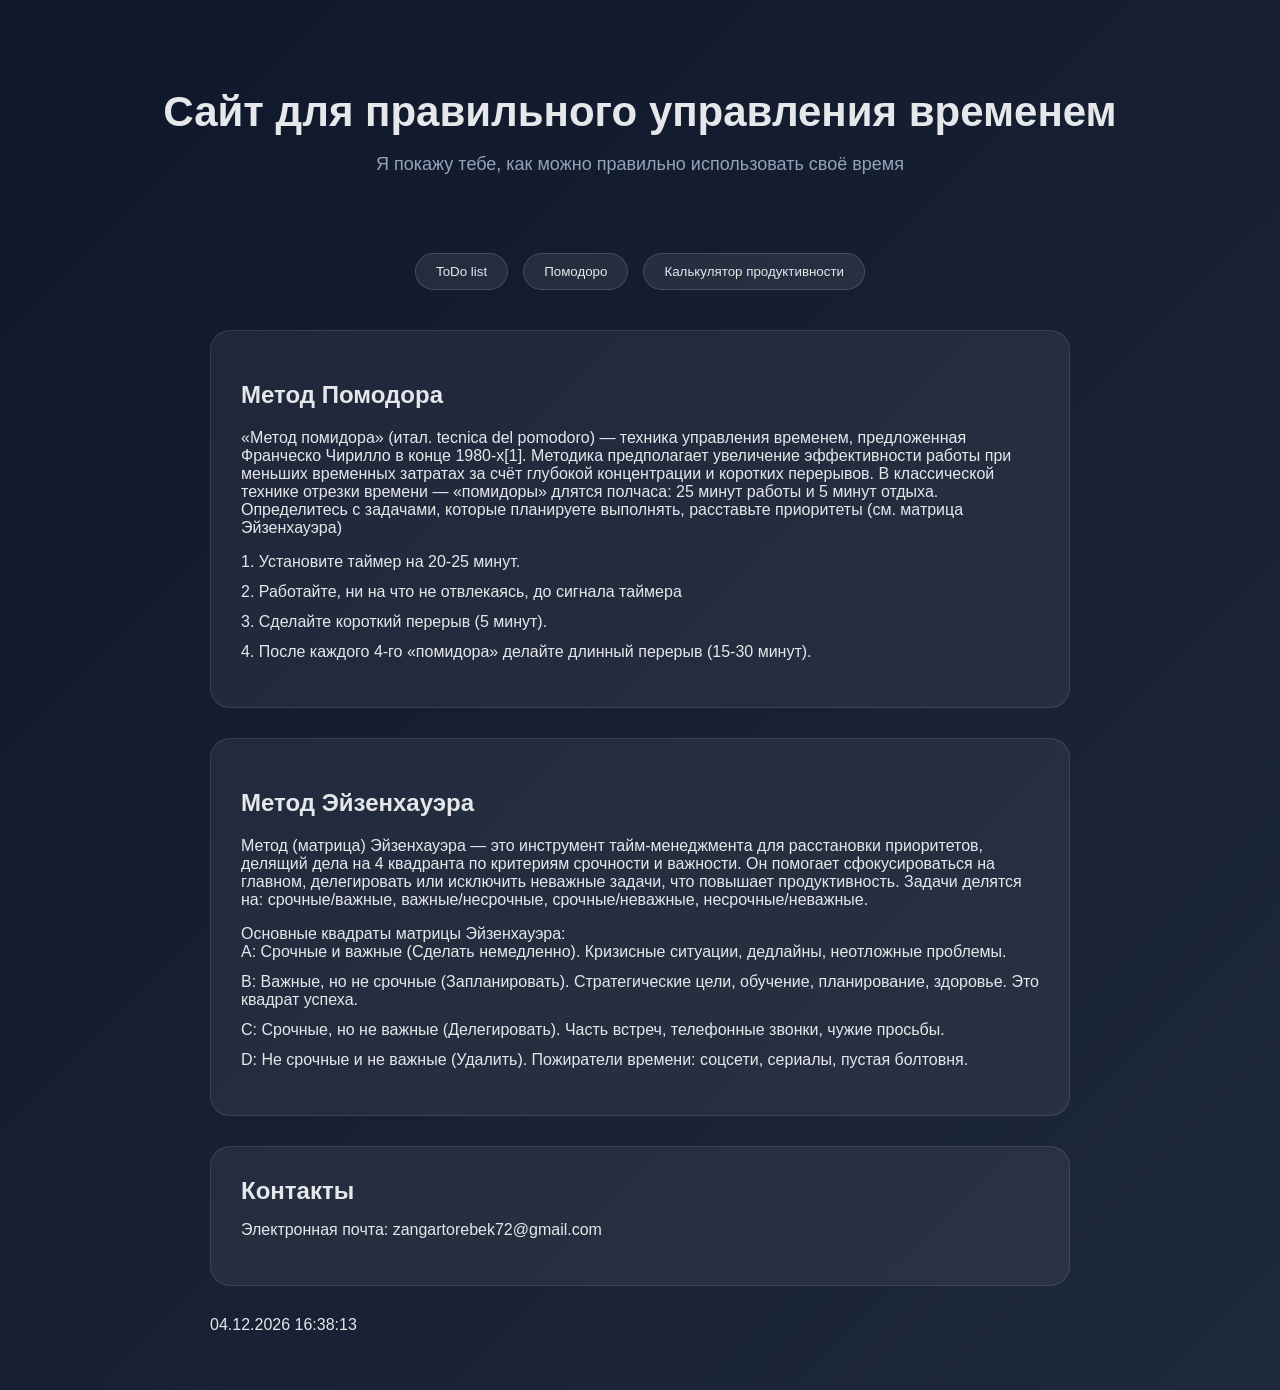
<file: zangar/index.html>
<!DOCTYPE html>
<html lang="en">
<head>
    <meta charset="UTF-8">
    <meta name="viewport" content="width=device-width, initial-scale=1.0">
    <title>Portfolio</title>
    <link rel="stylesheet" href="style.css">
</head>
<body>
    <header>
        <h1>Сайт для правильного управления временем</h1>
        <p>Я покажу тебе, как можно правильно использовать своё время</p>
    </header>
    <main>
         <nav>
          <button onclick="openProject('ToDo')">ToDo list</button>
           <button onclick="openProject('Pomodoro')">Помодоро</button>
           <button onclick="openProject('Calculator')">Калькулятор продуктивности</button>
         </nav>
        <section id="about" class="content-section">
   <h1> Метод Помодора </h1>
        <p>«Метод помидора» (итал. tecnica del pomodoro) — техника управления временем, предложенная Франческо Чирилло в конце 1980-х[1]. Методика предполагает увеличение эффективности работы при меньших временных затратах за счёт глубокой концентрации и коротких перерывов. В классической технике отрезки времени — «помидоры» длятся полчаса: 25 минут работы и 5 минут отдыха.
          Определитесь с задачами, которые планируете выполнять, расставьте приоритеты (см. матрица Эйзенхауэра)
        <ul>
         <li> 1. Установите таймер на 20-25 минут.</li>
         <li>2. Работайте, ни на что не отвлекаясь, до сигнала таймера</li>
          <li> 3. Сделайте короткий перерыв (5 минут).</li>
         <li> 4. После каждого 4-го «помидора» делайте длинный перерыв (15-30 минут).</li>
       </ul>
    </p>
        </section>
        <section id="projects" class="content-section">
            <h1>Метод Эйзенхауэра</h1>
            <p>Метод (матрица) Эйзенхауэра — это инструмент тайм-менеджмента для расстановки приоритетов, делящий дела на 4 квадранта по критериям срочности и важности. Он помогает сфокусироваться на главном, делегировать или исключить неважные задачи, что повышает продуктивность. Задачи делятся на: срочные/важные, важные/несрочные, срочные/неважные, несрочные/неважные. </p>
            <ul>
            Основные квадраты матрицы Эйзенхауэра:
            <li>A: Срочные и важные (Сделать немедленно). Кризисные ситуации, дедлайны, неотложные проблемы.</li>
            <li>B: Важные, но не срочные (Запланировать). Стратегические цели, обучение, планирование, здоровье. Это квадрат успеха.</li>
            <li>C: Срочные, но не важные (Делегировать). Часть встреч, телефонные звонки, чужие просьбы.</li>
            <li>D: Не срочные и не важные (Удалить). Пожиратели времени: соцсети, сериалы, пустая болтовня.</li>
            </ul>
        </section>
        <section id="contact" class="content-section">
            <h2>Контакты</h2>
            <p>Электронная почта: zangartorebek72@gmail.com</p>
        </section>
        <p id="date-time"></p>
    </main>
    <script src="script.js"></script>
</body>
</html>
</file>
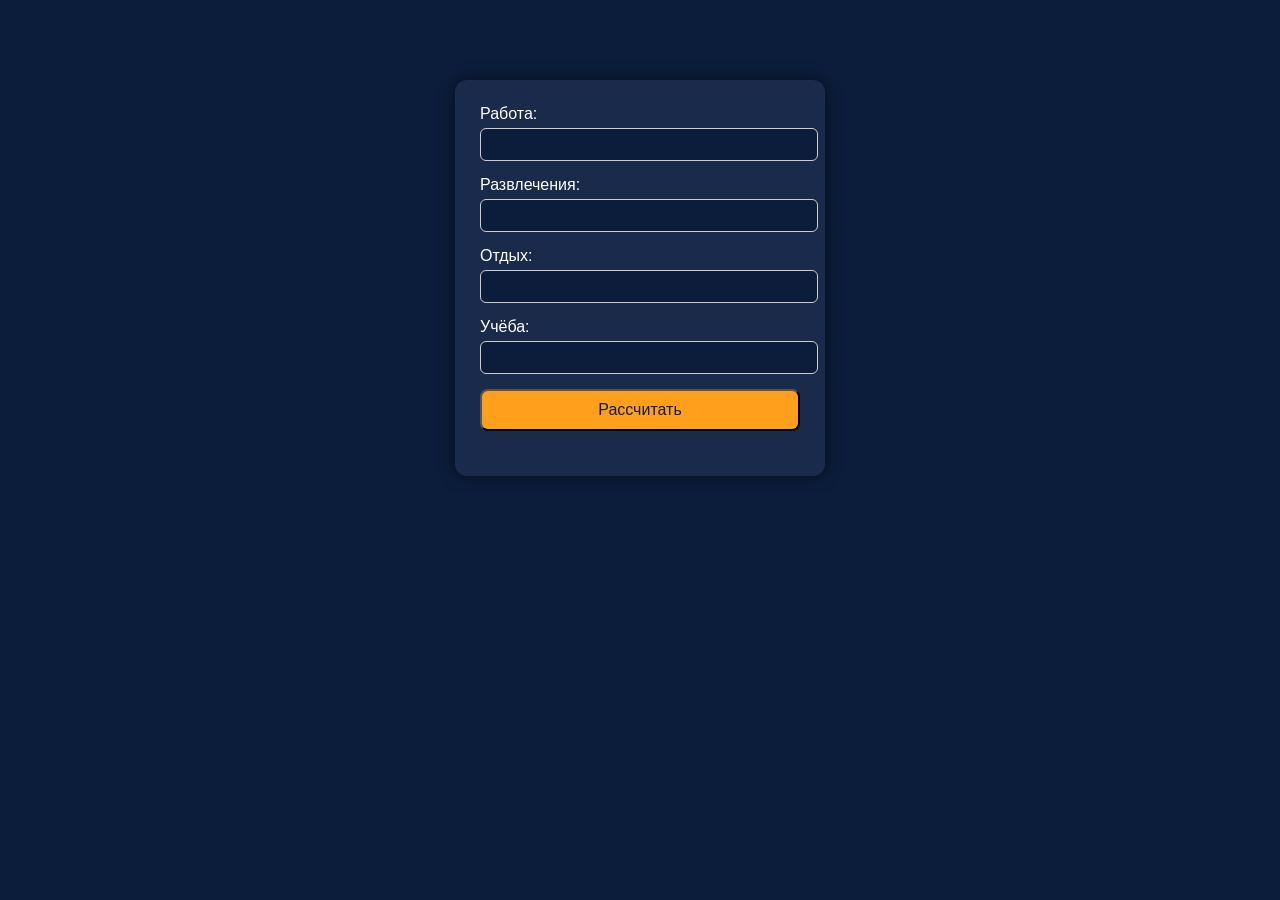
<file: zangar/CalculatoreProductive/Calcu.html>
<!DOCTYPE html>
<html lang="ru">
<head>
    <meta charset="UTF-8">
    <meta name="viewport" content="width=device-width, initial-scale=1.0">
    <title>Калькулятор продуктивности</title>
    <link rel="stylesheet" href="Calcu.css">
</head>
<body>

<div class="container">
    <label>
        Работа:
        <input id="work" type="number">
    </label>

    <label>
        Развлечения:
        <input id="fun" type="number">
    </label>

    <label>
        Отдых:
        <input id="rest" type="number">
    </label>

    <label>
        Учёба:
        <input id="study" type="number">
    </label>

    <button onclick="calc()">Рассчитать</button>

    <p id="result"></p>
</div>

<script src="Calcu.js"></script>
</body>
</html>
</file>
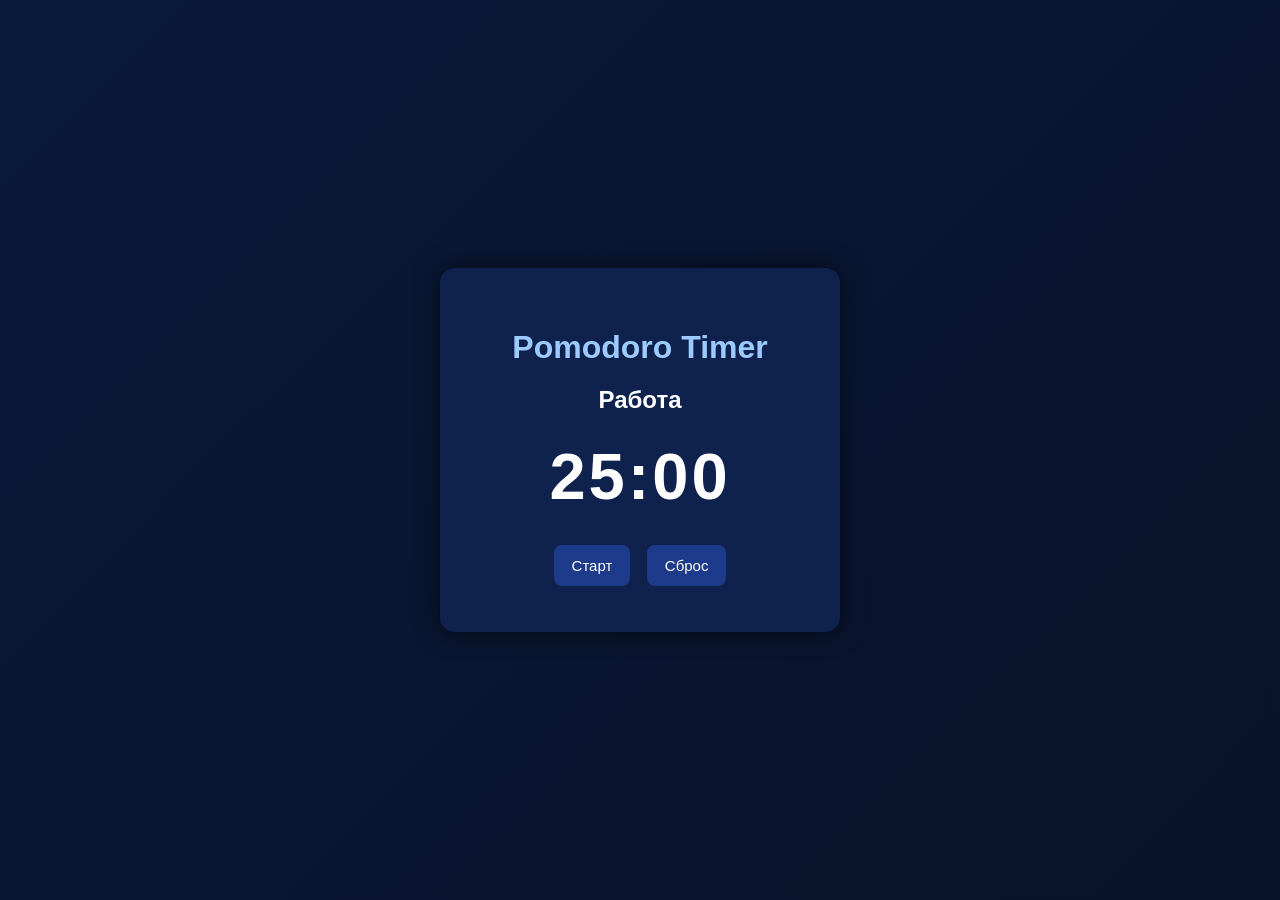
<file: zangar/Pomododoro/Pomodoro.html>
<!DOCTYPE html>
<html lang="en">
<head>
    <meta charset="UTF-8">
    <meta name="viewport" content="width=device-width, initial-scale=1.0">
    <title>Pomodoro</title>
    <link rel="stylesheet" href="Pomodoro.css">
</head>
<body>
    <div class="container">
        <h1>Pomodoro Timer</h1>
        <h2 id="state">Работа</h2>
        <div id ="timer">25:00</div>
        <div class="buttons">
            <button onclick="startTimer()" id="Start">Старт</button>
            <button onclick="resetTimer()" id="Reset">Сброс</button>
        
<script src="Pomodoro.js"></script>
</body>
</html>
</file>
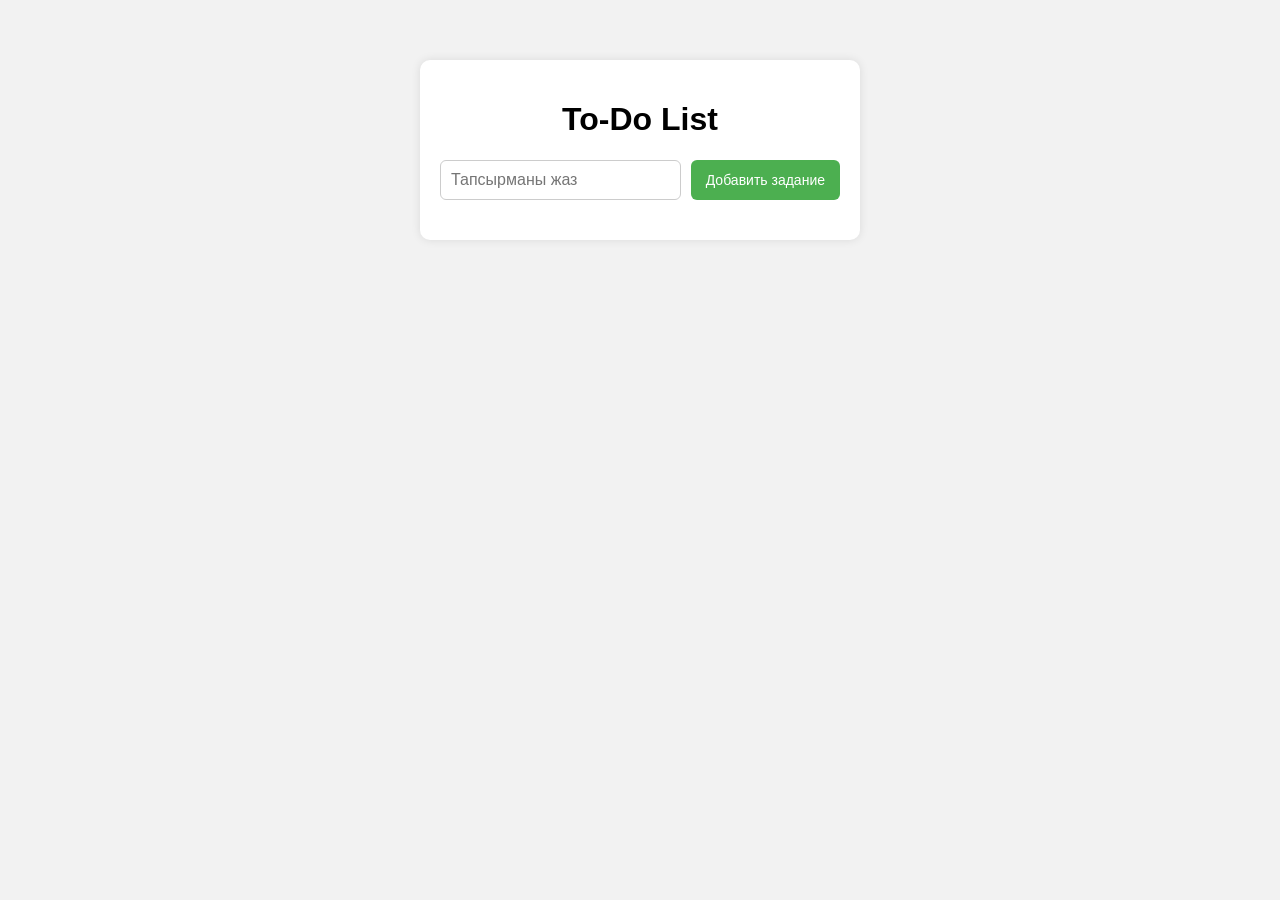
<file: zangar/ToDo/ToDo.html>
<!DOCTYPE html>
<html lang="en">
<head>
    <meta charset="UTF-8">
    <meta name="viewport" content="width=device-width, initial-scale=1.0">
    <title>To-Do List</title>
    <link rel="stylesheet" href='./ToDo.css'>
</head>
<body>
    <div class="container">
        <h1>To-Do List</h1>
        <form id="task-form">
            <input type="text" id="task-input" placeholder="Тапсырманы жаз">
            <button type ="submit">Добавить задание</button>
        </form>
        <ul id ="task-list"></ul>
    </div>
    <script src ="ToDo.js"></script>
</body>
</html>
</file>
<file: zangar/style.css>
* {
    box-sizing: border-box;
}

body {
    margin: 0;
    font-family: 'Segoe UI', Arial, sans-serif;
    background: linear-gradient(135deg, #0f172a, #1e293b);
    color: #e5e7eb;
    min-height: 100vh;
}

header {
    padding: 60px 20px;
    text-align: center;
}

header h1 {
    font-size: 42px;
    margin-bottom: 10px;
}

header p {
    color: #94a3b8;
    font-size: 18px;
}

nav {
    display: flex;
    justify-content: center;
    gap: 15px;
    margin-bottom: 40px;
}

nav button {
    background: rgba(255, 255, 255, 0.08);
    border: 1px solid rgba(255, 255, 255, 0.15);
    color: #e5e7eb;
    padding: 10px 20px;
    border-radius: 999px;
    cursor: pointer;
    backdrop-filter: blur(10px);
    transition: 0.3s;
}

nav button:hover {
    background: #4f46e5;
}

/* Sections */
main {
    max-width: 900px;
    margin: auto;
    padding: 0 20px 40px;
}

section {
    background: rgba(255, 255, 255, 0.06);
    border: 1px solid rgba(255, 255, 255, 0.1);
    border-radius: 20px;
    padding: 30px;
    margin-bottom: 30px;
    animation: fade 0.4s ease;
}

section h2 {
    margin-top: 0;
    margin-bottom: 15px;
}

/* Projects */
section ul {
    list-style: none;
    padding: 0;
}

section li {
    margin-bottom: 12px;
}

section a {
    color: #60a5fa;
    text-decoration: none;
    font-weight: 500;
}

section a:hover {
    text-decoration: underline;
}

/* Hidden */
.hidden {
    display: none;
}

/* Animation */
@keyframes fade {
    from {
        opacity: 0;
        transform: translateY(10px);
    }
    to {
        opacity: 1;
        transform: translateY(0);
    }
}
</file>
<file: zangar/CalculatoreProductive/Calcu.css>
body {
    font-family: Arial, sans-serif;
    background-color: #0b1d3a; 
    margin: 0;
    padding: 0;
    color: #ffffff;
}

.container {
    width: 320px;
    margin: 80px auto;
    background: #1a2a4a;
    padding: 25px;
    border-radius: 12px;
    box-shadow: 0 0 15px rgba(0,0,0,0.5);
}

label {
    display: block;
    margin-bottom: 15px;
    font-size: 16px;
    color: #ffffff;
}

input {
    width: 100%;
    padding: 8px;
    margin-top: 5px;
    border: 1px solid #ccc;
    border-radius: 6px;
    background-color: #0b1d3a;
    color: #ffffff;
}

input::placeholder {
    color: #bbb;
}

button {
    width: 100%;
    padding: 10px;
    background-color: #ff9f1c; 
    color: #0b1d3a; 
    border-radius: 8px;
    font-size: 16px;
    cursor: pointer;
    transition: 0.3s;
}

button:hover {
    background-color: #ffb347;
}

#result {
    margin-top: 20px;
    font-weight: bold;
    text-align: center;
    font-size: 18px;
    color: #ffd166; 
}
</file>
<file: zangar/Pomododoro/Pomodoro.css>
body {
    margin: 0;
    padding: 0;
    font-family: Arial, sans-serif;
    background: linear-gradient(135deg, #0a1a3a, #081229);
    color: white;
    display: flex;
    justify-content: center;
    align-items: center;
    height: 100vh;
}


.container {
    background-color: #0f224d;
    padding: 40px;
    border-radius: 15px;
    text-align: center;
    width: 320px;
    box-shadow: 0 0 25px rgba(0,0,0,0.6);
}


h1 {
    margin-bottom: 20px;
    color: #9ecbff;
}

#timer {
    font-size: 65px;
    font-weight: bold;
    margin: 25px 0;
    letter-spacing: 3px;
}


button {
    background-color: #1e3a8a;
    border: none;
    color: white;
    padding: 12px 18px;
    margin: 6px;
    border-radius: 8px;
    font-size: 15px;
    cursor: pointer;
    transition: 0.3s;
}


button:hover {
    background-color: #2563eb;
    transform: scale(1.05);
}


button:active {
    transform: scale(0.95);
}


.modes {
    margin-top: 15px;
}
</file>
<file: zangar/ToDo/ToDo.css>
body {
    font-family: Arial, sans-serif;
    background-color: #f2f2f2;
    margin: 0;
    padding: 0;
}

.container {
    width: 400px;
    margin: 60px auto;
    background: white;
    padding: 20px;
    border-radius: 10px;
    box-shadow: 0 0 10px rgba(0,0,0,0.1);
}

h1 {
    text-align: center;
}

#task-form {
    display: flex;
    gap: 10px;
}

#task-input {
    flex: 1;
    padding: 10px;
    border: 1px solid #ccc;
    border-radius: 6px;
    font-size: 16px;
}

button {
    padding: 10px 15px;
    border: none;
    background-color: #4CAF50;
    color: white;
    border-radius: 6px;
    cursor: pointer;
    font-size: 14px;
}

button:hover {
    background-color: #45a049;
}

#task-list {
    list-style: none;
    padding: 0;
    margin-top: 20px;
}

#task-list li {
    background: #f9f9f9;
    padding: 10px;
    margin-bottom: 8px;
    border-radius: 6px;
    border: 1px solid #ddd;
}
</file>
